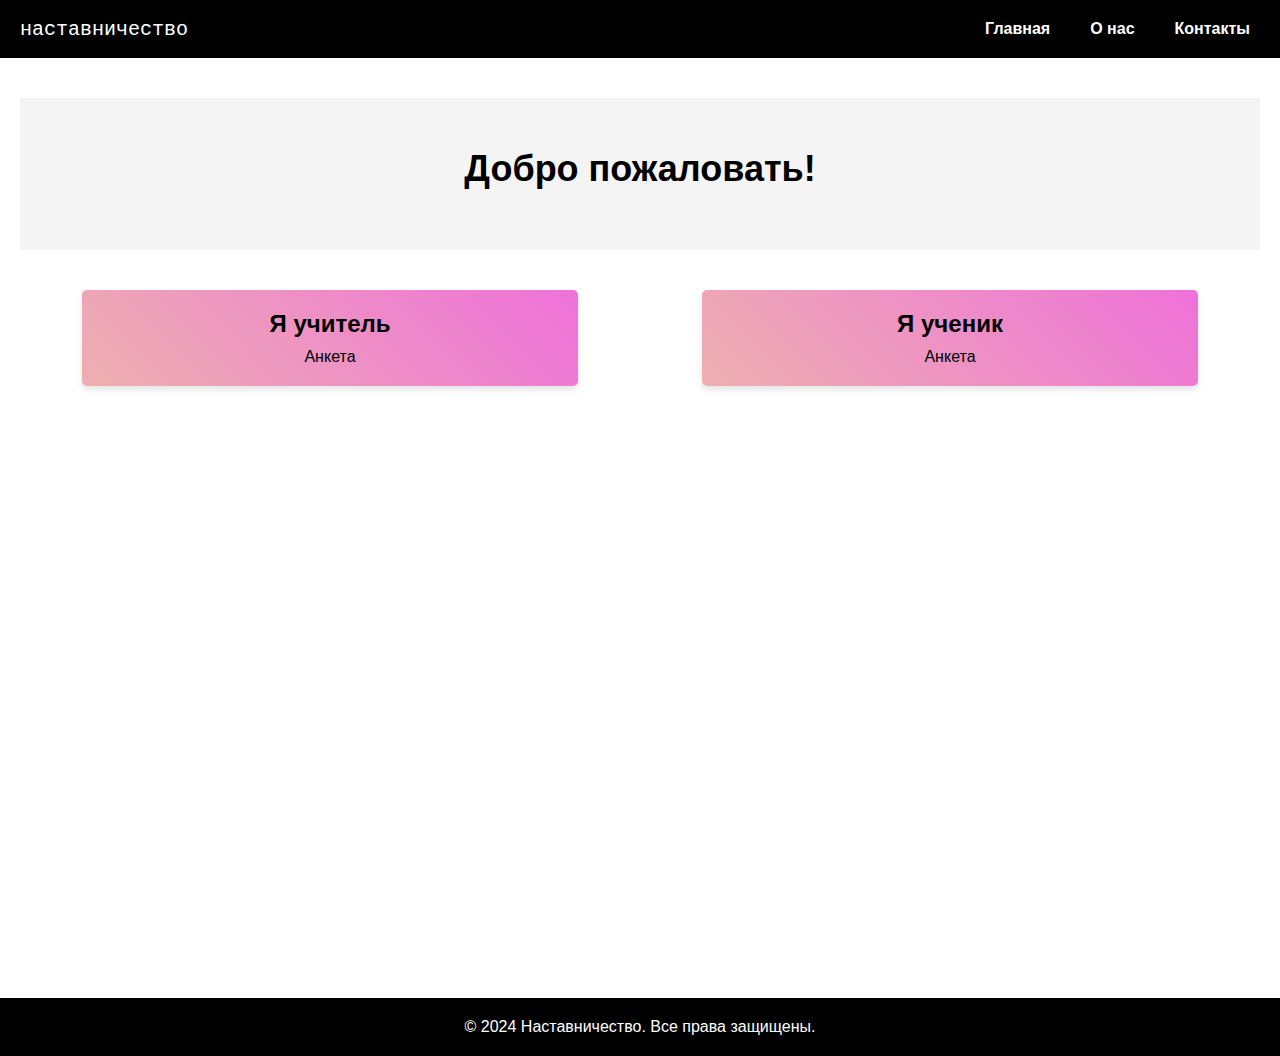
<file: index.html>
<!DOCTYPE html>
<html lang="ru">
<head>
    <meta charset="UTF-8">
    <meta name="viewport" content="width=device-width, initial-scale=1.0">
    <meta http-equiv="X-UA-Compatible" content="ie=edge">
    <title>Наставничество</title>
    <link rel="stylesheet" href="css/styles.css">
</head>
<body>
    <!-- Навбар -->
    <nav class="navbar">
        <div class="navbar-container">
            <a href="#" class="logo">наставничество</a>
            <ul class="nav-links">
                <li><a href="#">Главная</a></li>
                <li><a href="#">О нас</a></li>
                <li><a href="#">Контакты</a></li>
            </ul>
            <div class="burger" id="burger">
                <div class="line"></div>
                <div class="line"></div>
                <div class="line"></div>
            </div>
        </div>
    </nav>

    <!-- Контент -->
    <main class="main-content">
        <section class="hero">
            <h1>Добро пожаловать!</h1>
            <p></p>
        </section>

        <section class="features">
            <!-- <h2>Наши услуги</h2> -->
            <a href="./form_teacher.html" class="feature-item">
                <h3>Я учитель</h3>
                <p>Анкета</p>
            </a>
            <a href="./form_student.html" class="feature-item">
                <h3>Я ученик</h3>
                <p>Анкета</p>
            </a>
            <!-- <div class="feature-item">
                <h3>Маркетинг</h3>
                <p>Поможем вам достичь успеха в цифровом мире.</p>
            </div> -->
        </section>
    </main>

    <!-- Футер -->
    <footer class="footer">
        <p>&copy; 2024 Наставничество. Все права защищены.</p>
    </footer>

    <script src="js/scripts.js"></script>
</body>
</html>
</file>
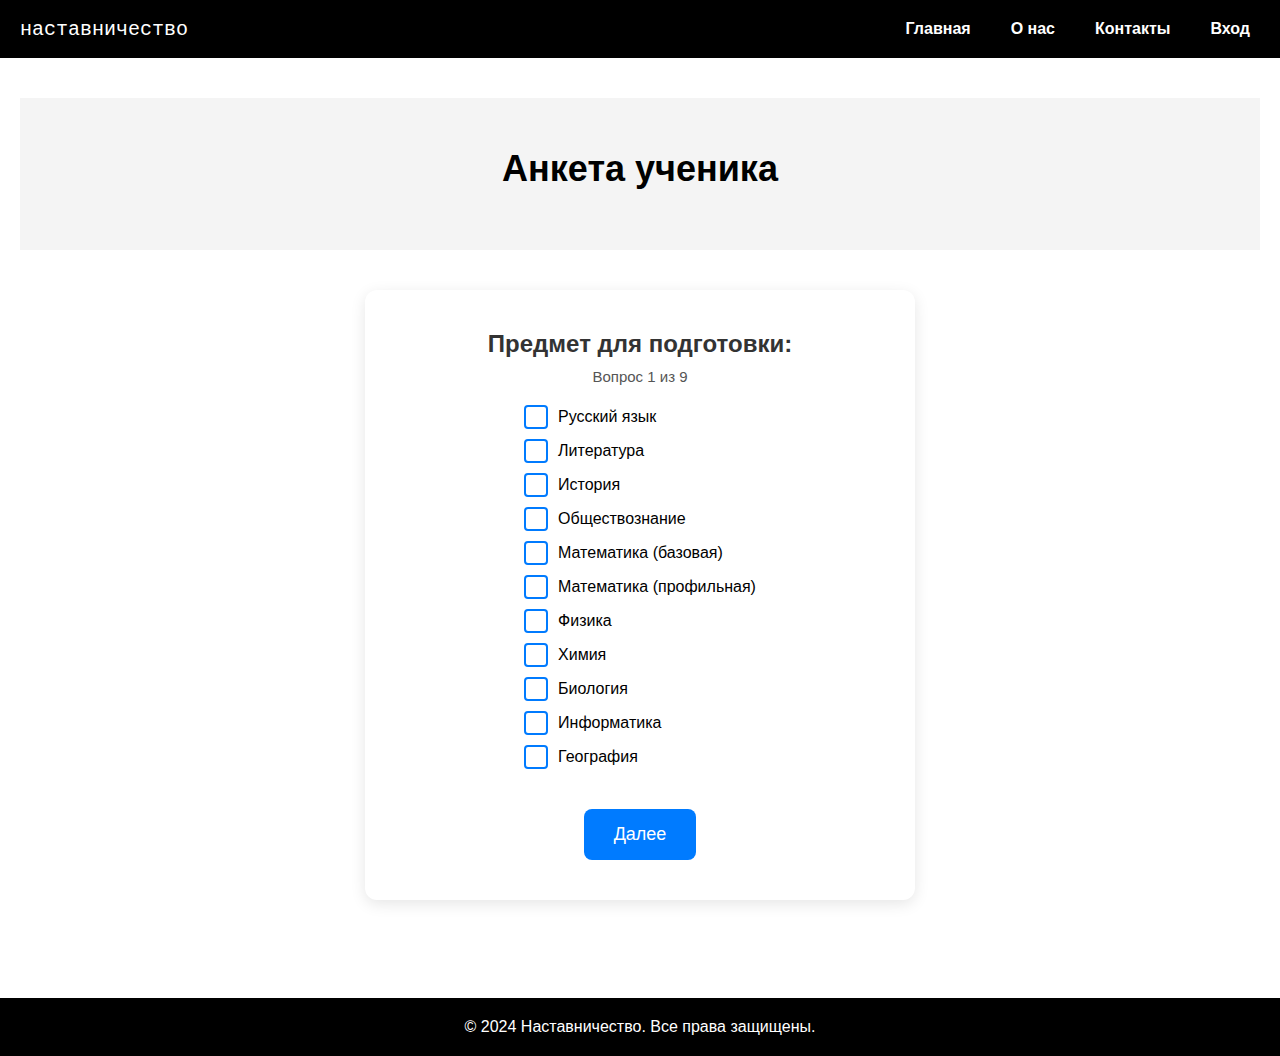
<file: form_student.html>
<!DOCTYPE html>
<html lang="ru">
<head>
    <meta charset="UTF-8">
    <meta name="viewport" content="width=device-width, initial-scale=1.0">
    <meta http-equiv="X-UA-Compatible" content="ie=edge">
    <title>Наставничество</title>
    <link rel="stylesheet" href="css/styles.css">
    <link rel="stylesheet" href="css/form_styles.css">
</head>
<body>
    <!-- Навбар -->
    <nav class="navbar">
        <div class="navbar-container">
            <a href="#" class="logo">наставничество</a>
            <ul class="nav-links">
                <li><a href="#">Главная</a></li>
                <li><a href="#">О нас</a></li>
                <li><a href="#">Контакты</a></li>
                <li><a href="#">Вход</a></li>
            </ul>
            <div class="burger" id="burger">
                <div class="line"></div>
                <div class="line"></div>
                <div class="line"></div>
            </div>
        </div>
    </nav>

    <!-- Контент -->
    <main class="main-content">
        <section class="hero">
            <h1>Анкета ученика</h1>
            <p></p>
        </section>

        <section class="features">
            <div class="form">
                <div class="question-container">
                    <div class="question-header">
                        <h2 id="question-title"></h2>
                        <h3 id="progress"></h3>
                    </div>
                    <div id="question-content"></div>
                    <button id="next-button">Далее</button>
                </div>
            </div>
        </section>
    </main>

    <!-- Футер -->
    <footer class="footer">
        <p>&copy; 2024 Наставничество. Все права защищены.</p>
    </footer>

    <script src="js/scripts.js"></script>
    <script src="js/student_questions.js"></script>
    <script src="js/form.js"></script>
</body>
</html>
</file>
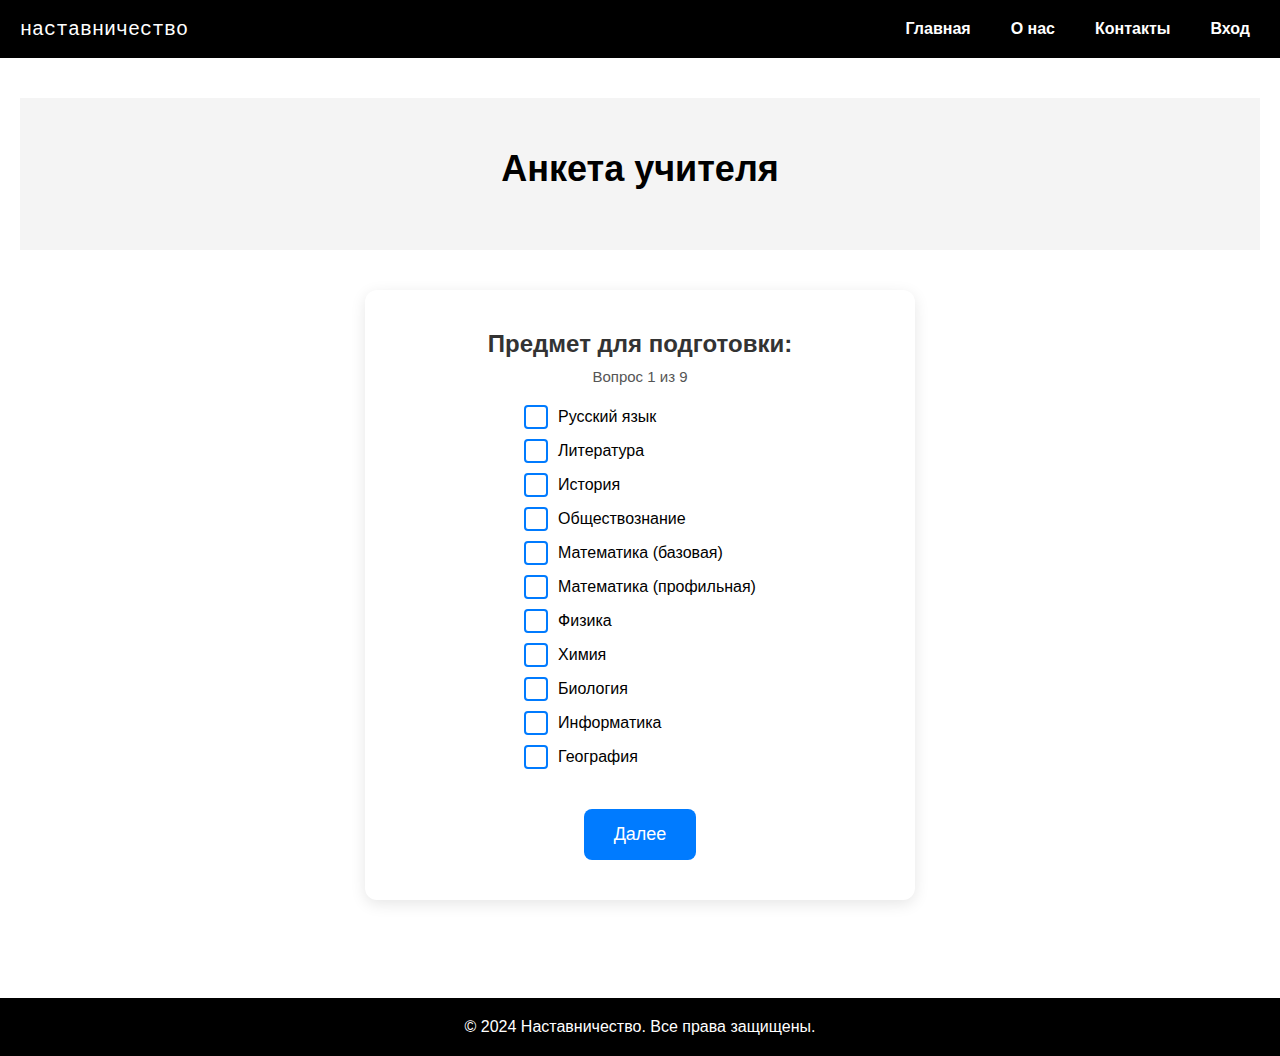
<file: form_teacher.html>
<!DOCTYPE html>
<html lang="ru">
<head>
    <meta charset="UTF-8">
    <meta name="viewport" content="width=device-width, initial-scale=1.0">
    <meta http-equiv="X-UA-Compatible" content="ie=edge">
    <title>Наставничество</title>
    <link rel="stylesheet" href="css/styles.css">
    <link rel="stylesheet" href="css/form_styles.css">
</head>
<body>
    <!-- Навбар -->
    <nav class="navbar">
        <div class="navbar-container">
            <a href="#" class="logo">наставничество</a>
            <ul class="nav-links">
                <li><a href="#">Главная</a></li>
                <li><a href="#">О нас</a></li>
                <li><a href="#">Контакты</a></li>
                <li><a href="#">Вход</a></li>
            </ul>
            <div class="burger" id="burger">
                <div class="line"></div>
                <div class="line"></div>
                <div class="line"></div>
            </div>
        </div>
    </nav>

    <!-- Контент -->
    <main class="main-content">
        <section class="hero">
            <h1>Анкета учителя</h1>
            <p></p>
        </section>

        <section class="features">
            <div class="form">
                <div class="question-container">
                    <div class="question-header">
                        <h2 id="question-title"></h2>
                        <h3 id="progress"></h3>
                    </div>
                    <div id="question-content"></div>
                    <button id="next-button">Далее</button>
                </div>
            </div>
        </section>
    </main>

    <!-- Футер -->
    <footer class="footer">
        <p>&copy; 2024 Наставничество. Все права защищены.</p>
    </footer>

    <script src="js/scripts.js"></script>
    <script src="js/student_questions.js"></script>
    <script src="js/form.js"></script>
</body>
</html>
</file>
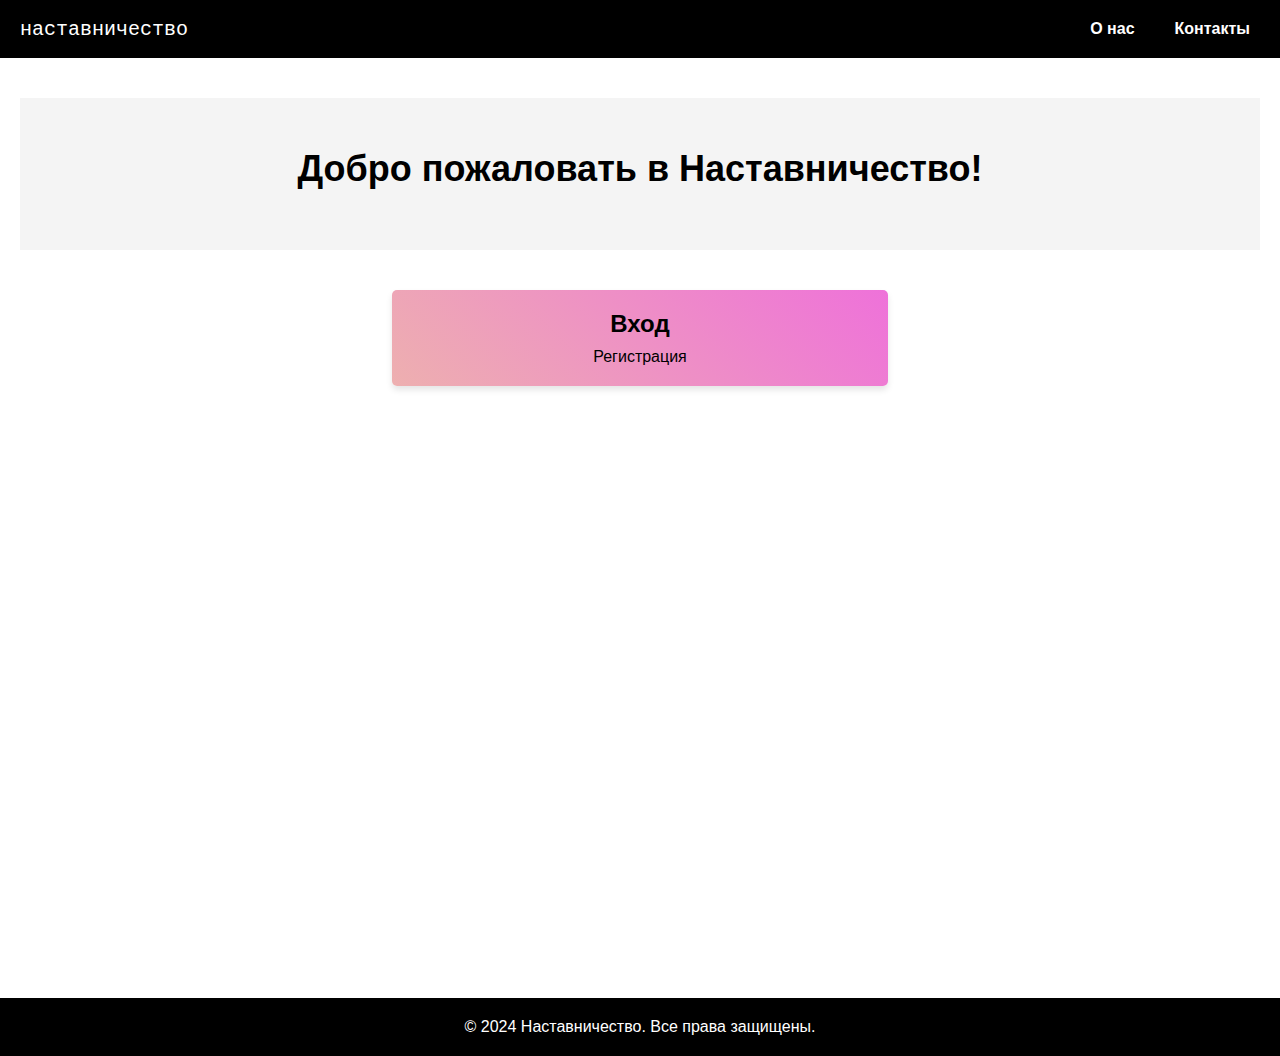
<file: hello.html>
<!DOCTYPE html>
<html lang="ru">
<head>
    <meta charset="UTF-8">
    <meta name="viewport" content="width=device-width, initial-scale=1.0">
    <meta http-equiv="X-UA-Compatible" content="ie=edge">
    <title>Наставничество</title>
    <link rel="stylesheet" href="css/styles.css">
</head>
<body>
<!-- Навбар -->
<nav class="navbar">
    <div class="navbar-container">
        <a href="#" class="logo">наставничество</a>
        <ul class="nav-links">
            <li><a href="#">О нас</a></li>
            <li><a href="#">Контакты</a></li>
        </ul>
        <div class="burger" id="burger">
            <div class="line"></div>
            <div class="line"></div>
            <div class="line"></div>
        </div>
    </div>
</nav>

<!-- Контент -->
<main class="main-content">
    <section class="hero">
        <h1>Добро пожаловать в Наставничество!</h1>
        <p></p>
    </section>

    <section class="features">
        <!-- <h2>Наши услуги</h2> -->
        <a href="./login.html" class="feature-item">
            <h3>Вход</h3>
            <p>Регистрация</p>
        </a>
    </section>
</main>

<!-- Футер -->
<footer class="footer">
    <p>&copy; 2024 Наставничество. Все права защищены.</p>
</footer>

<script src="js/scripts.js"></script>
</body>
</html>
</file>
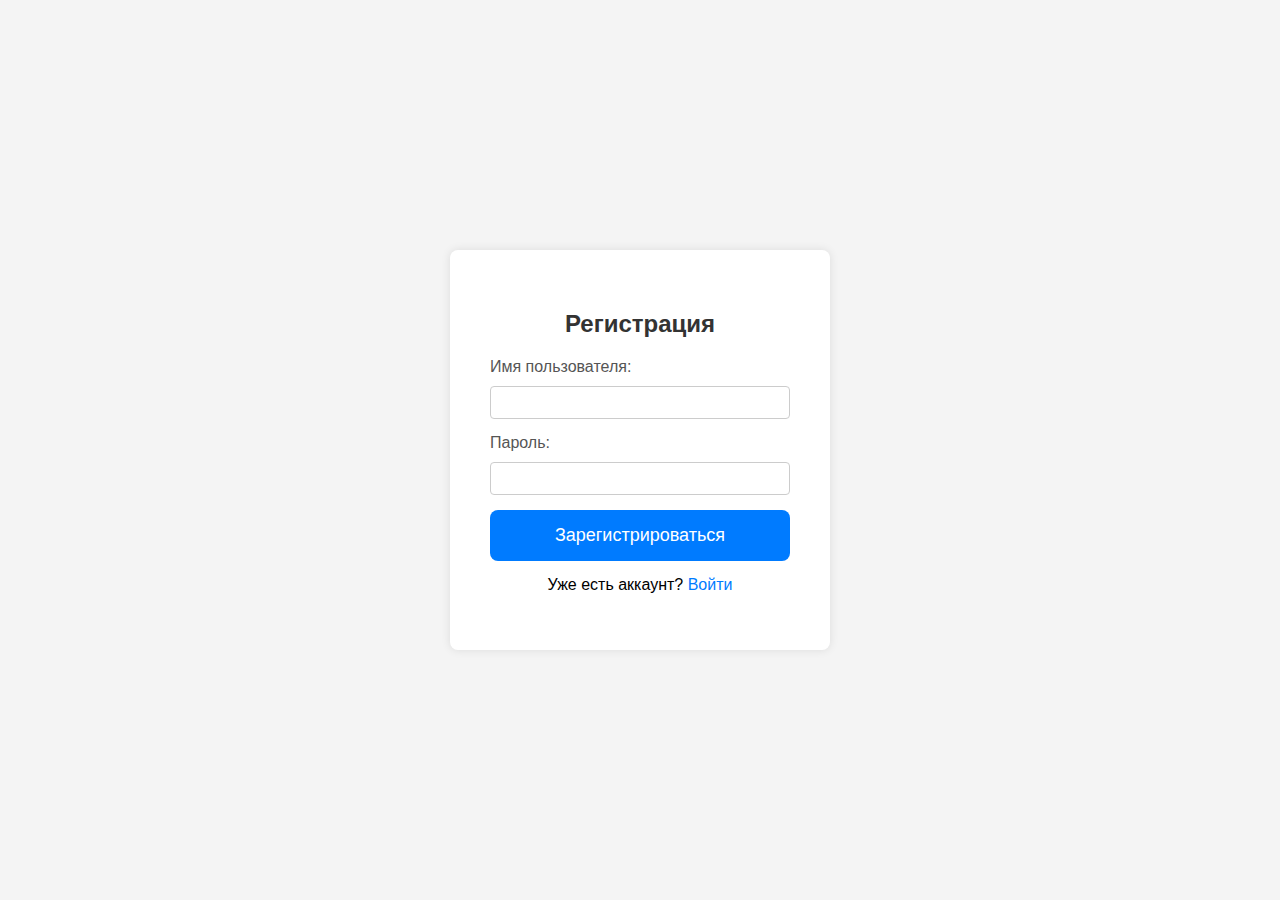
<file: login.html>
<!DOCTYPE html>
<html lang="ru">
<head>
    <meta charset="UTF-8">
    <meta name="viewport" content="width=device-width, initial-scale=1.0">
    <title>Регистрация и Вход</title>
    <link rel="stylesheet" href="css/login_styles.css">
</head>
<body>
    <div class="container">
        <div id="register" class="form-container">
            <h2>Регистрация</h2>
            <form id="registerForm">
                <label for="registerUsername">Имя пользователя:</label>
                <input type="text" id="registerUsername" name="registerUsername" required>
                <label for="registerPassword">Пароль:</label>
                <input type="password" id="registerPassword" name="registerPassword" required>
                <button type="submit">Зарегистрироваться</button>
            </form>
            <p>Уже есть аккаунт? <a href="#" onclick="showLogin()">Войти</a></p>
        </div>

        <div id="login" class="form-container" style="display: none;">
            <h2>Вход</h2>
            <form id="loginForm">
                <label for="loginUsername">Имя пользователя:</label>
                <input type="text" id="loginUsername" name="loginUsername" required>
                <label for="loginPassword">Пароль:</label>
                <input type="password" id="loginPassword" name="loginPassword" required>
                <button type="submit">Войти</button>
            </form>
            <p>Нет аккаунта? <a href="#" onclick="showRegister()">Зарегистрироваться</a></p>
        </div>
    </div>

    <script src="js/login_scripts.js"></script>
</body>
</html>
</file>
<file: css/styles.css>
/* Сброс стилей */
* {
    margin: 0;
    padding: 0;
    box-sizing: border-box;
}

body {
    font-family: Arial, sans-serif;
    background-color: #fff;
    color: #000;
}

a {
    text-decoration: none;
    color: inherit;
}

/* Навбар */
.navbar {
    background-color: #000;
    padding: 10px 20px;
    position: sticky;
    top: 0;
    z-index: 1000;
}

.navbar-container {
    display: flex;
    justify-content: space-between;
    align-items: center;
}

.logo {
    color: white;
    font-family: monospace;
    font-size: 20px;
}

.nav-links {
    list-style: none;
    display: flex;
}

.nav-links li {
    margin-left: 20px;
}

.nav-links a {
    color: #fff;
    font-weight: bold;
    padding: 10px;
    display: block;
}

.nav-links a:hover {
    background-color: #444;
}

.burger {
    display: none;
    flex-direction: column;
    cursor: pointer;
}

.burger .line {
    width: 25px;
    height: 3px;
    background-color: #fff;
    margin: 4px 0;
}

/* Основной контент */
.main-content {
    padding: 40px 20px;
    text-align: center;
    min-height: 100vh;
}

.hero {
    background-color: #f4f4f4;
    padding: 50px 20px;
}

.hero h1 {
    font-size: 36px;
    margin-bottom: 10px;
}

.hero p {
    font-size: 20px;
}

.features {
    display: flex;
    justify-content: space-around;
    margin-top: 40px;
}

.feature-item {
    border: none;
    background: linear-gradient(45deg, hsla(0, 64%, 81%, 1) 0%, hsla(310, 79%, 69%, 1) 100%);
    padding: 20px;
    width: 40%;
    text-align: center;
    box-shadow: 0 4px 6px rgba(0, 0, 0, 0.1);
    cursor: pointer;
    border-radius: 5px;
}

.feature-item h3 {
    margin-bottom: 10px;
    font-size: 24px;
}

.feature-item p {
    font-size: 16px;
}

/* Футер */
.footer {
    background-color: #000;
    color: #fff;
    text-align: center;
    padding: 20px;
    margin-top: 40px;
}

/* Мобильная адаптация */
@media (max-width: 768px) {
    .nav-links {
        display: none;
        width: 100%;
        flex-direction: column;
        text-align: center;
    }

    .nav-links li {
        margin-left: 0;
    }

    .burger {
        display: flex;
    }

    .nav-links.active {
        display: flex;
    }

    .features {
        flex-direction: column;
    }

    .feature-item {
        width: 80%;
        margin: 10px auto;
    }
}
</file>
<file: css/form_styles.css>
/* .main-content {
    display: flex;
    justify-content: center;
    align-items: center;
    height: 100vh;
    margin: 0;
} */


.form {
    font-family: 'Roboto', sans-serif;
    background-color: #fff;
    padding: 40px;
    border-radius: 12px;
    box-shadow: 0 4px 15px rgba(0, 0, 0, 0.1);
    text-align: center;
    width: 100%;
    max-width: 550px;
}

.question-container {
    margin-bottom: 30px;
    display: flex;
    flex-direction: column;
    align-items: center; /* Центрирование содержимого вопроса */
    margin: 0;
}

.question-header {
    margin-bottom: 20px;
}

.question-header h2 {
    font-size: 24px;
    color: #333;
    margin-bottom: 10px;
}

#progress {
    font-size: 15px;
    font-weight: 100;
    color: #555;
}

#question-content {
    margin-bottom: 30px;
}

.option-container {
    display: flex;
    align-items: center;
    margin-bottom: 10px;
}

input[type="radio"], input[type="checkbox"] {
    display: none;
}

input[type="radio"] + label, input[type="checkbox"] + label {
    display: flex;
    align-items: center;
    cursor: pointer;
    font-size: 16px;
    margin-bottom: 0;
}

input[type="radio"] + label:before, input[type="checkbox"] + label:before {
    content: '';
    display: inline-block;
    width: 20px;
    height: 20px;
    margin-right: 10px;
    border: 2px solid #007BFF;
    border-radius: 50%;
    background-color: #fff;
    transition: background-color 0.3s, border-color 0.3s;
}

input[type="checkbox"] + label:before {
    border-radius: 4px;
}

input[type="radio"]:checked + label:before {
    background-color: #007BFF;
    border-color: #007BFF;
}

input[type="checkbox"]:checked + label:before {
    background-color: #007BFF;
    border-color: #007BFF;
}

input[type="checkbox"]:checked + label:after {
    content: '✔';
    display: inline-block;
    color: #fff;
    font-size: 14px;
    position: absolute;
    margin-left: -18px;
}

input[type="text"] {
    width: max-content;
    padding: 10px;
    margin-top: 10px;
    border: 1px solid #ccc;
    border-radius: 8px;
    font-size: 16px;
}

button {
    padding: 15px 30px;
    font-size: 18px;
    background-color: #007BFF;
    color: #fff;
    border: none;
    border-radius: 8px;
    cursor: pointer;
    transition: background-color 0.3s;
}

button:hover {
    background-color: #0056b3;
}
</file>
<file: css/login_styles.css>
body {
    font-family: Arial, sans-serif;
    background-color: #f4f4f4;
    display: flex;
    justify-content: center;
    align-items: center;
    height: 100vh;
    margin: 0;
}

.container {
    background-color: #fff;
    padding: 40px;
    border-radius: 8px;
    box-shadow: 0 0 10px rgba(0, 0, 0, 0.1);
    width: 300px;
}

.form-container {
    display: flex;
    flex-direction: column;
}

h2 {
    margin-bottom: 20px;
    color: #333;
    text-align: center;
}

label {
    margin-bottom: 5px;
    color: #555;
}

input {
    margin-bottom: 15px;
    margin-top: 10px;
    padding: 8px;
    border: 1px solid #ccc;
    border-radius: 4px;
    width: 100%;
    box-sizing: border-box;
}

/* button {
    padding: 10px;
    background-color: #007bff;
    color: #fff;
    border: none;
    border-radius: 4px;
    cursor: pointer;
    
}

button:hover {
    background-color: #0056b3;
} */

button {
    padding: 15px 30px;
    font-size: 18px;
    background-color: #007BFF;
    color: #fff;
    border: none;
    border-radius: 8px;
    cursor: pointer;
    transition: background-color 0.3s;
    width: 100%;
}

button:hover {
    background-color: #0056b3;
}

p {
    margin-top: 15px;
    text-align: center;
}

a {
    color: #007bff;
    text-decoration: none;
}

a:hover {
    text-decoration: underline;
}
</file>
